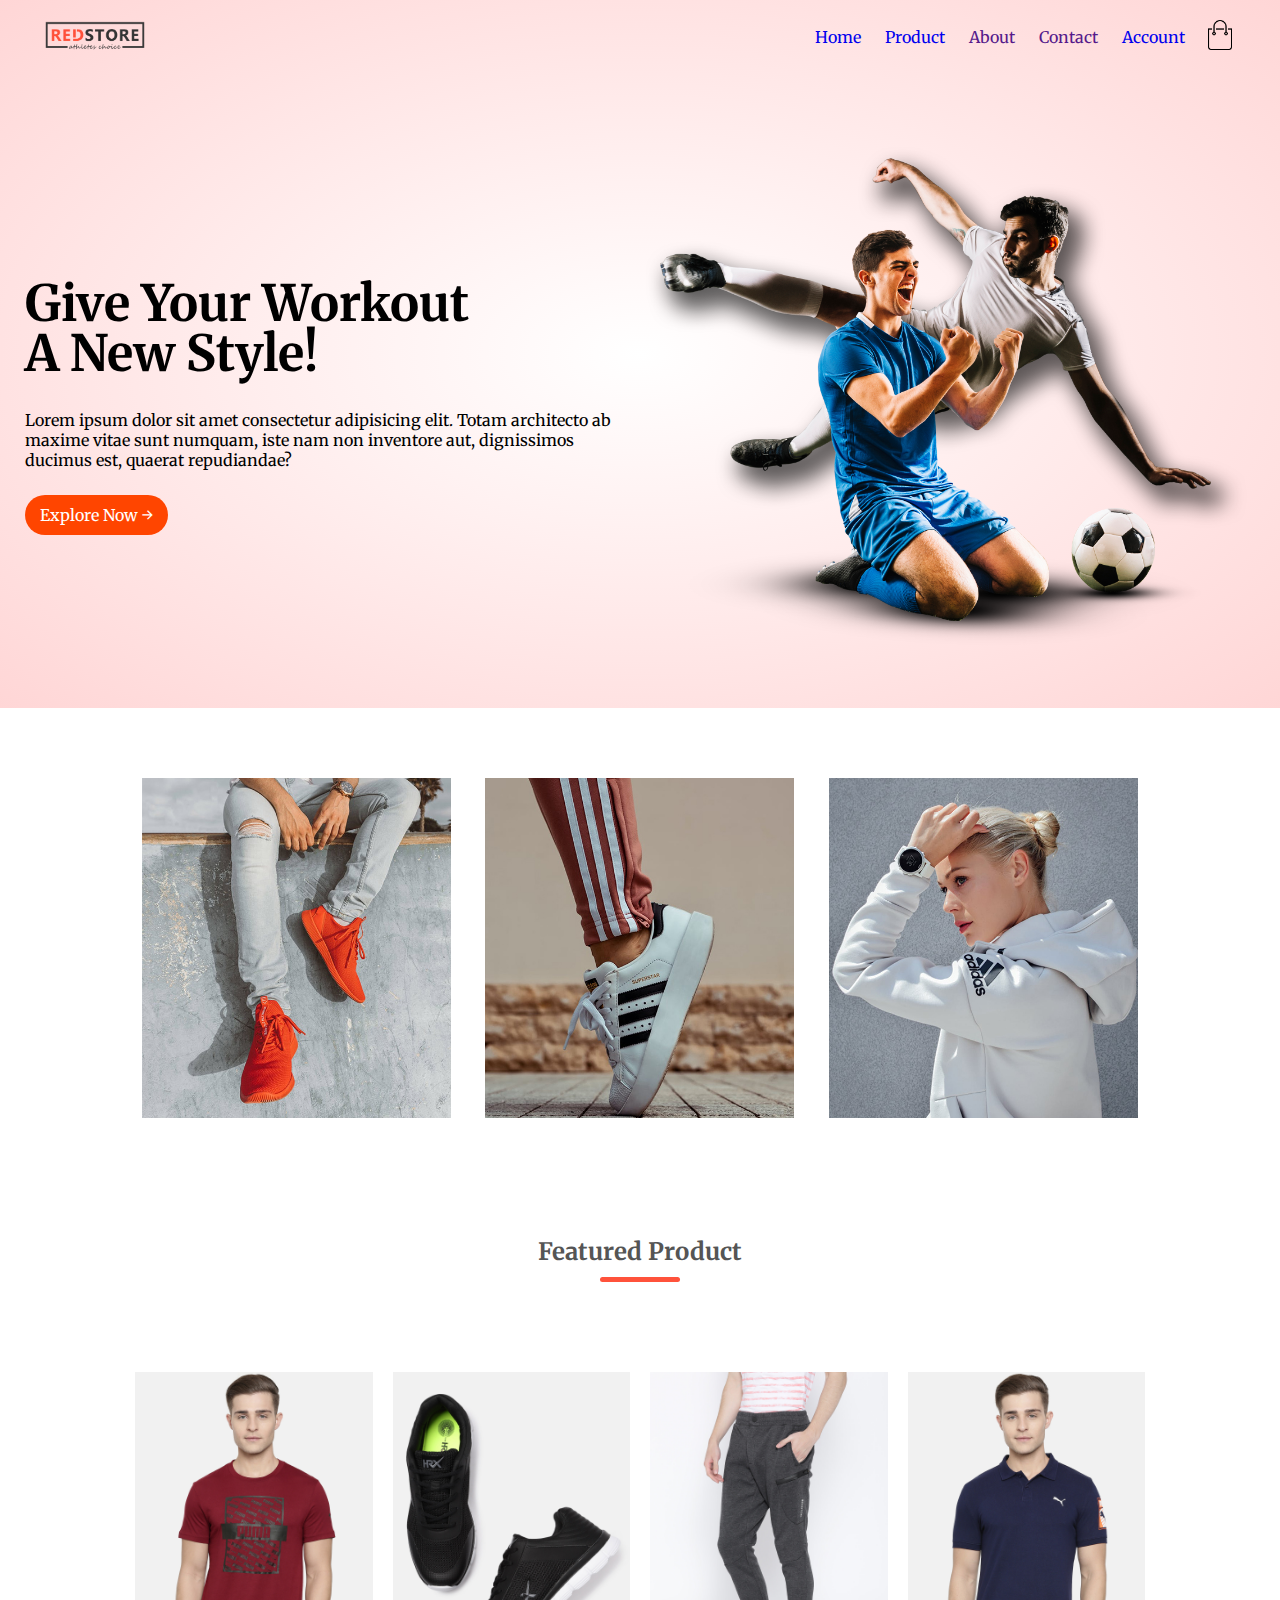
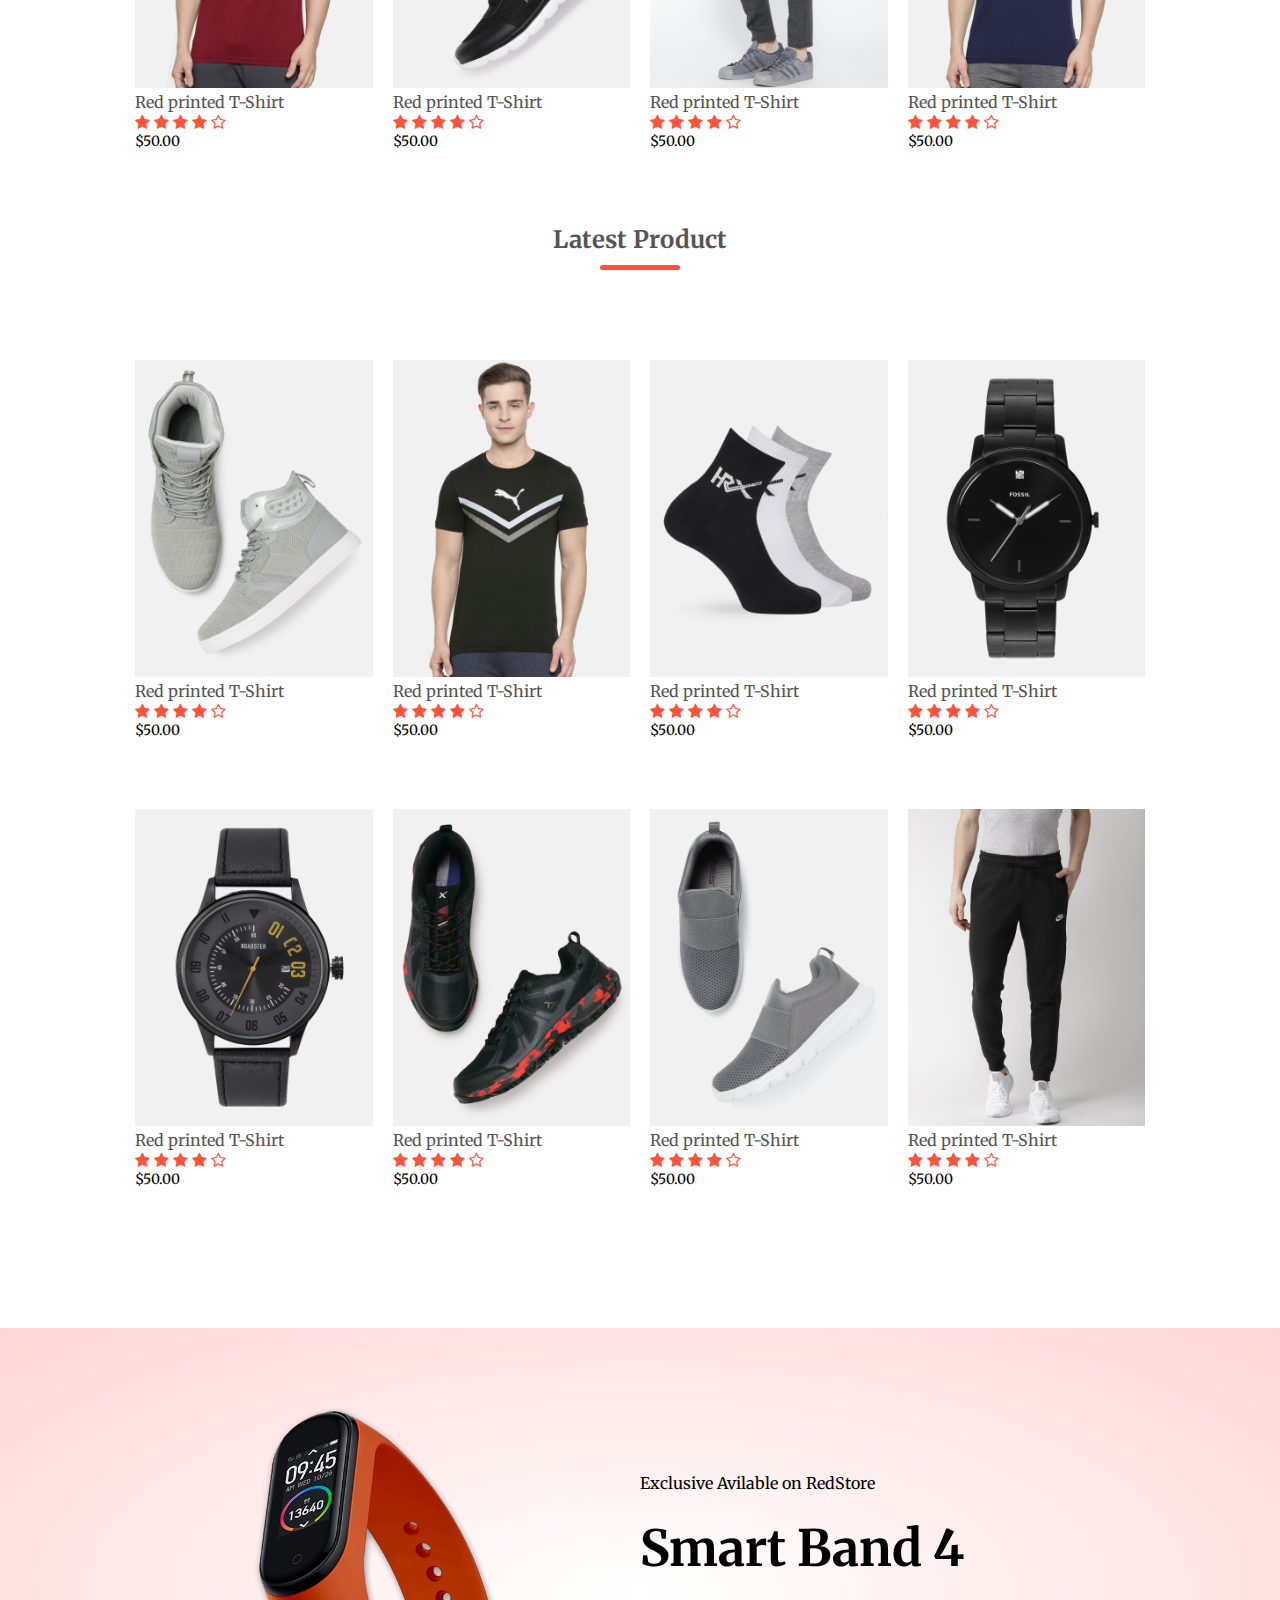
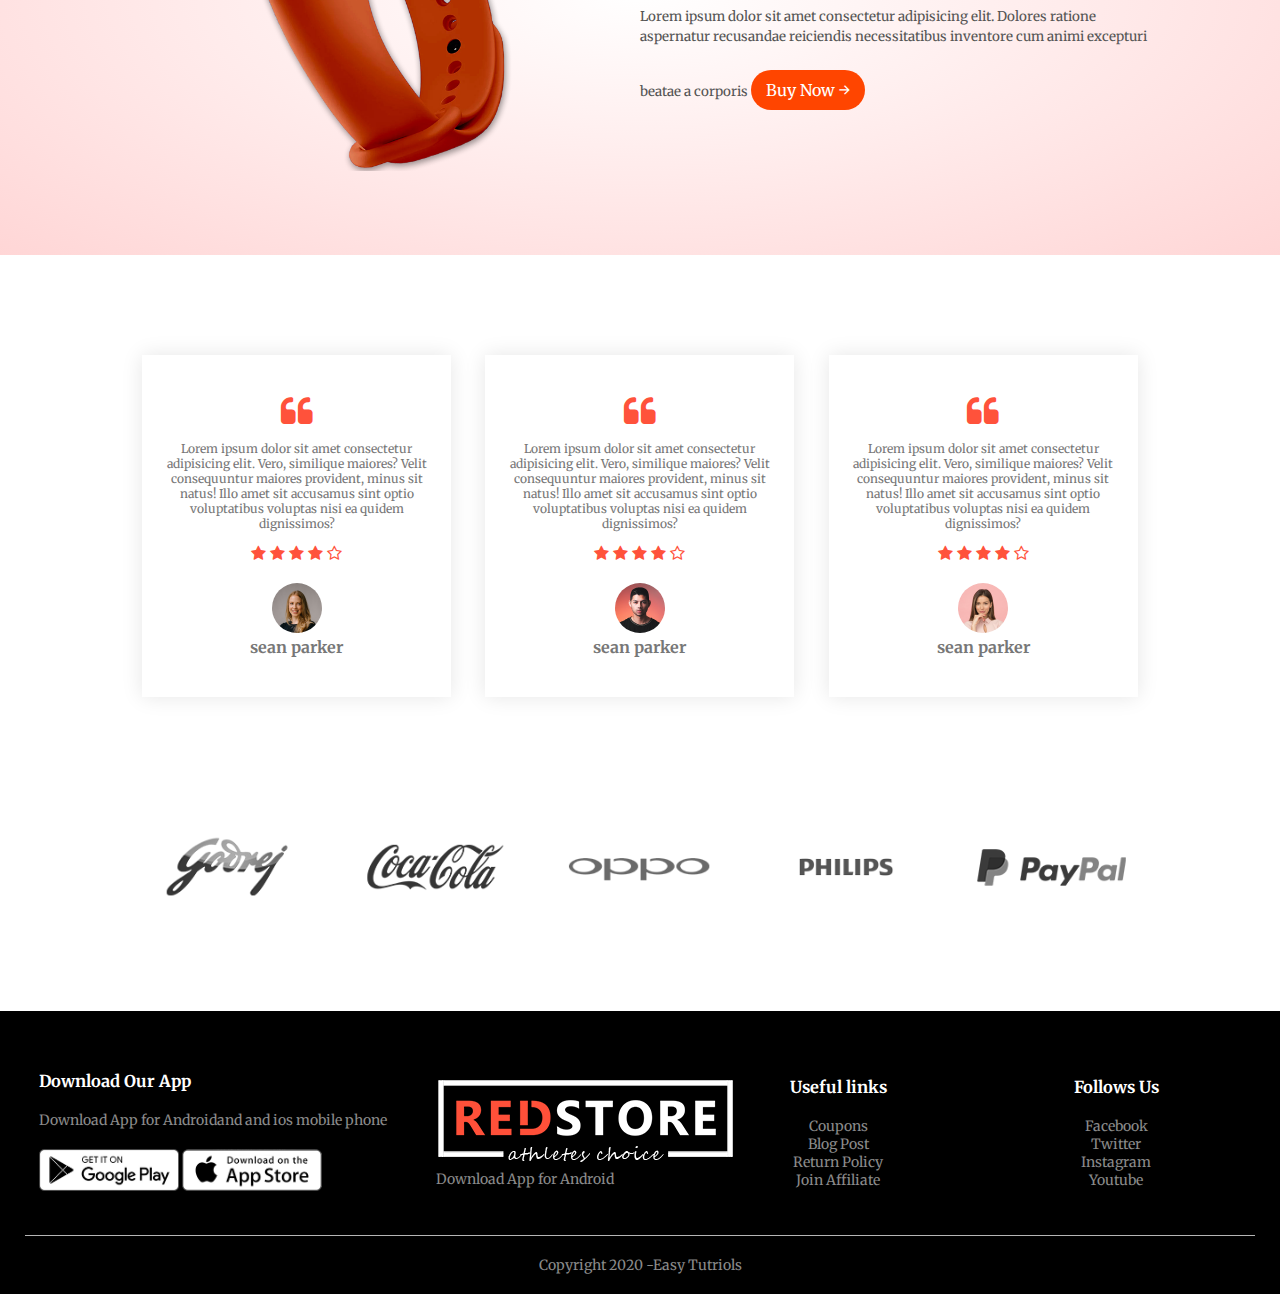
<file: project 3/index.html>
<!DOCTYPE html>
<html lang="en">

<head>
    <meta charset="UTF-8">
    <meta name"viewport" content="width=device-width, initial-scale=1.0">
    <meta http-equiv="X-UA-Compatible" content="IE=edge">
    <meta name="viewport" content="width=device-width, initial-scale=1.0">
    <title>RedStore | Ecommerce Website design </title>
    <link rel="stylesheet" href="style.css">
    <link href="https://fonts.googleapis.com/css2?family=Merriweather:wght@300;400;700&display=swap" rel="stylesheet">
    <link rel="stylesheet" href="https://maxcdn.bootstrapcdn.com/font-awesome/4.6.3/css/font-awesome.min.css">
</head>

<body>
    <div class="header">

        <div class="container">
            <div class="navbar">
                <div class="logo">
                   <a href="index.html"><img src="images/logo.png" widht="150px"></a>
                </div>
                <nav>
                    <ul id="MenuItem">
                        <li><a href="index.html">Home</a></li>
                        <li><a href="product.html">Product</a></li>
                        <li><a href="">About</a></li>
                        <li><a href="">Contact</a></li>
                        <li><a href="account.html">Account</a></li>
                    </ul>
                </nav>
               <a href="cart.html"><img src="images/cart.png" width="30px" height="30px"></a>
                <img src="images/menu.png" class="menu-icon" onclick="menutoggle()">
            </div>
            <div class="row">
                <div class="col-2">
                    <h1>Give Your Workout <br>A New Style!</h1>
                    <p>Lorem ipsum dolor sit amet consectetur adipisicing elit. Totam architecto ab maxime vitae sunt
                        numquam, iste nam non inventore aut, dignissimos ducimus est, quaerat repudiandae?</p>
                    <a href="" class="btn">Explore Now &#8594; </a>
                </div>
                <div class="col-2">
                    <img src="images/image1.png">
                </div>
            </div>
        </div>
    </div>
    <!-------------feature categories-------------->

    <div class="categories">
        <div class="small-container">
            <div class="row">
                <div class="col-3">
                    <img src="images/category-1.jpg" alt="">
                </div>
                <div class="col-3">
                    <img src="images/category-2.jpg" alt="">
                </div>
                <div class="col-3">
                    <img src="images/category-3.jpg" alt="">
                </div>
            </div>
        </div>
    </div>
    <!-------------feature pRODUCT-------------->

    <div class="small-container">
        <h2 class="tittle"> Featured Product</h2>
        <div class="row">
            <div class="col-4">
               <a href="productDetail.html"><img src="images/product-1.jpg"></a>
                <a href="productDetail.html"><h4>Red printed T-Shirt</h4></a>
                <div class="rating">
                    <i class="fa fa-star"></i>
                    <i class="fa fa-star" aria-hidden="true"></i>
                    <i class="fa fa-star" aria-hidden="true"></i>
                    <i class="fa fa-star" aria-hidden="true"></i>
                    <i class="fa fa-star-o" aria-hidden="true"></i>
                    <p>$50.00</p>
                </div>
            </div>
            <div class="col-4">
                <img src="images/product-2.jpg">
                <h4>Red printed T-Shirt</h4>
                <div class="rating">
                    <i class="fa fa-star" aria-hidden="true"></i>
                    <i class="fa fa-star" aria-hidden="true"></i>
                    <i class="fa fa-star" aria-hidden="true"></i>
                    <i class="fa fa-star" aria-hidden="true"></i>
                    <i class="fa fa-star-o" aria-hidden="true"></i>
                    <p>$50.00</p>
                </div>
            </div>
            <div class="col-4">
                <img src="images/product-3.jpg">
                <h4>Red printed T-Shirt</h4>
                <div class="rating">
                    <i class="fa fa-star" aria-hidden="true"></i>
                    <i class="fa fa-star" aria-hidden="true"></i>
                    <i class="fa fa-star" aria-hidden="true"></i>
                    <i class="fa fa-star" aria-hidden="true"></i>
                    <i class="fa fa-star-o" aria-hidden="true"></i>
                    <p>$50.00</p>
                </div>
            </div>
            <div class="col-4">
                <img src="images/product-4.jpg">
                <h4>Red printed T-Shirt</h4>
                <div class="rating">
                    <i class="fa fa-star" aria-hidden="true"></i>
                    <i class="fa fa-star" aria-hidden="true"></i>
                    <i class="fa fa-star" aria-hidden="true"></i>
                    <i class="fa fa-star" aria-hidden="true"></i>
                    <i class="fa fa-star-o" aria-hidden="true"></i>
                    <p>$50.00</p>
                </div>
            </div>
        </div>
        <h2>
            <div class="tittle"> Latest Product</div>
        </h2>
        <div class="row">
            <div class="col-4">
                <img src="images/product-5.jpg">
                <h4>Red printed T-Shirt</h4>
                <div class="rating">
                    <i class="fa fa-star"></i>
                    <i class="fa fa-star" aria-hidden="true"></i>
                    <i class="fa fa-star" aria-hidden="true"></i>
                    <i class="fa fa-star" aria-hidden="true"></i>
                    <i class="fa fa-star-o" aria-hidden="true"></i>
                    <p>$50.00</p>
                </div>
            </div>
            <div class="col-4">
                <img src="images/product-6.jpg">
                <h4>Red printed T-Shirt</h4>
                <div class="rating">
                    <i class="fa fa-star" aria-hidden="true"></i>
                    <i class="fa fa-star" aria-hidden="true"></i>
                    <i class="fa fa-star" aria-hidden="true"></i>
                    <i class="fa fa-star" aria-hidden="true"></i>
                    <i class="fa fa-star-o" aria-hidden="true"></i>
                    <p>$50.00</p>
                </div>
            </div>
            <div class="col-4">
                <img src="images/product-7.jpg">
                <h4>Red printed T-Shirt</h4>
                <div class="rating">
                    <i class="fa fa-star" aria-hidden="true"></i>
                    <i class="fa fa-star" aria-hidden="true"></i>
                    <i class="fa fa-star" aria-hidden="true"></i>
                    <i class="fa fa-star" aria-hidden="true"></i>
                    <i class="fa fa-star-o" aria-hidden="true"></i>
                    <p>$50.00</p>
                </div>
            </div>
            <div class="col-4">
                <img src="images/product-8.jpg">
                <h4>Red printed T-Shirt</h4>
                <div class="rating">
                    <i class="fa fa-star" aria-hidden="true"></i>
                    <i class="fa fa-star" aria-hidden="true"></i>
                    <i class="fa fa-star" aria-hidden="true"></i>
                    <i class="fa fa-star" aria-hidden="true"></i>
                    <i class="fa fa-star-o" aria-hidden="true"></i>
                    <p>$50.00</p>
                </div>
            </div>
        </div>
        <div class="row">
            <div class="col-4">
                <img src="images/product-9.jpg">
                <h4>Red printed T-Shirt</h4>
                <div class="rating">
                    <i class="fa fa-star"></i>
                    <i class="fa fa-star" aria-hidden="true"></i>
                    <i class="fa fa-star" aria-hidden="true"></i>
                    <i class="fa fa-star" aria-hidden="true"></i>
                    <i class="fa fa-star-o" aria-hidden="true"></i>
                    <p>$50.00</p>
                </div>
            </div>
            <div class="col-4">
                <img src="images/product-10.jpg">
                <h4>Red printed T-Shirt</h4>
                <div class="rating">
                    <i class="fa fa-star" aria-hidden="true"></i>
                    <i class="fa fa-star" aria-hidden="true"></i>
                    <i class="fa fa-star" aria-hidden="true"></i>
                    <i class="fa fa-star" aria-hidden="true"></i>
                    <i class="fa fa-star-o" aria-hidden="true"></i>
                    <p>$50.00</p>
                </div>
            </div>
            <div class="col-4">
                <img src="images/product-11.jpg">
                <h4>Red printed T-Shirt</h4>
                <div class="rating">
                    <i class="fa fa-star" aria-hidden="true"></i>
                    <i class="fa fa-star" aria-hidden="true"></i>
                    <i class="fa fa-star" aria-hidden="true"></i>
                    <i class="fa fa-star" aria-hidden="true"></i>
                    <i class="fa fa-star-o" aria-hidden="true"></i>
                    <p>$50.00</p>
                </div>
            </div>
            <div class="col-4">
                <img src="images/product-12.jpg">
                <h4>Red printed T-Shirt</h4>
                <div class="rating">
                    <i class="fa fa-star" aria-hidden="true"></i>
                    <i class="fa fa-star" aria-hidden="true"></i>
                    <i class="fa fa-star" aria-hidden="true"></i>
                    <i class="fa fa-star" aria-hidden="true"></i>
                    <i class="fa fa-star-o" aria-hidden="true"></i>
                    <p>$50.00</p>
                </div>
            </div>
        </div>
    </div>
    <!----------offer--------->
    <div class="offer">
        <div class="small-container">
            <div class="row">
                <div class="col-2">
                    <img src="images/exclusive.png" class="offer-img">
                </div>
                <div class="col-2">
                    <p>Exclusive Avilable on RedStore</p>
                    <h1>Smart Band 4</h1>
                    <small>Lorem ipsum dolor sit amet consectetur adipisicing elit. Dolores ratione aspernatur
                        recusandae reiciendis necessitatibus inventore cum animi excepturi beatae a corporis
                    </small>

                    <a href="" class="btn">Buy Now &#8594;</a>
                </div>
            </div>
        </div>
    </div>

    <!-- ----------- testimonial----- -->
    <div class="testimonial">
        <div class="small-container">
            <div class="row">
                <div class="col-3">
                    <i class="fa fa-quote-left" aria-hidden="true"></i>
                    <p>Lorem ipsum dolor sit amet consectetur adipisicing elit. Vero, similique maiores? Velit
                        consequuntur maiores provident, minus sit natus! Illo amet sit accusamus sint optio voluptatibus
                        voluptas nisi ea quidem dignissimos?</p>
                        <div class="rating">
                            <i class="fa fa-star" aria-hidden="true"></i>
                            <i class="fa fa-star" aria-hidden="true"></i>
                            <i class="fa fa-star" aria-hidden="true"></i>
                            <i class="fa fa-star" aria-hidden="true"></i>
                            <i class="fa fa-star-o" aria-hidden="true"></i>
                        </div>
                        <img src="images/user-1.png">
                        <h3>sean parker</h3>
                </div>
                <div class="col-3">
                    <i class="fa fa-quote-left" aria-hidden="true"></i>
                    <p>Lorem ipsum dolor sit amet consectetur adipisicing elit. Vero, similique maiores? Velit
                        consequuntur maiores provident, minus sit natus! Illo amet sit accusamus sint optio voluptatibus
                        voluptas nisi ea quidem dignissimos?</p>
                        <div class="rating">
                            <i class="fa fa-star" aria-hidden="true"></i>
                            <i class="fa fa-star" aria-hidden="true"></i>
                            <i class="fa fa-star" aria-hidden="true"></i>
                            <i class="fa fa-star" aria-hidden="true"></i>
                            <i class="fa fa-star-o" aria-hidden="true"></i>
                        </div>
                        <img src="images/user-2.png">
                        <h3>sean parker</h3>
                </div>
                <div class="col-3">
                    <i class="fa fa-quote-left" aria-hidden="true"></i>
                    <p>Lorem ipsum dolor sit amet consectetur adipisicing elit. Vero, similique maiores? Velit
                        consequuntur maiores provident, minus sit natus! Illo amet sit accusamus sint optio voluptatibus
                        voluptas nisi ea quidem dignissimos?</p>
                        <div class="rating">
                            <i class="fa fa-star" aria-hidden="true"></i>
                            <i class="fa fa-star" aria-hidden="true"></i>
                            <i class="fa fa-star" aria-hidden="true"></i>
                            <i class="fa fa-star" aria-hidden="true"></i>
                            <i class="fa fa-star-o" aria-hidden="true"></i>
                        </div>
                        <img src="images/user-3.png">
                        <h3>sean parker</h3>
                </div>
            </div>
        </div>
    </div>

<!-- -------- Brands ------- -->


<div class="brand">
    <div class="small-container">
        <div class="row">
            <div class="col-5">
              <img src="images/logo-godrej.png">
             </div>
            <div class="col-5">
              <img src="images/logo-coca-cola.png">
             </div>
            <div class="col-5">
              <img src="images/logo-oppo.png">
             </div>
            <div class="col-5">
              <img src="images/logo-philips.png">
             </div>
            <div class="col-5">
              <img src="images/logo-paypal.png">
             </div>
        </div>
       
    </div>
</div>

<!-- --------- Footer------------>

<div class="footer">
    <div class="container">
        <div class="row">
            <div class="footer-col-1">
                <h3>Download Our App</h3>
                <p>Download App for Androidand and ios mobile phone</p>
                <div class="app-logo">
                    <img src="images/play-store.png" alt="">
                    <img src="images/app-store.png" alt="">
                </div>
            </div>
            <div class="footer-col-2">
                <img src="images/logo-white.png">
                <p>Download App for Android </p>
            </div>
            <div class="footer-col-3">
                <h3>Useful links</h3>
                <ul>
                    <li>Coupons</li>
                    <li>Blog Post</li>
                    <li>Return Policy</li>
                    <li>Join Affiliate</li>
                </ul>
            </div>
            <div class="footer-col-4">
                <h3>Follows Us</h3>
                <ul>
                    <li>Facebook</li>
                    <li>Twitter</li>
                    <li>Instagram</li>
                    <li>Youtube</li>
                </ul>
            </div>
        </div>
        <hr>
        <p class="Copyright">Copyright 2020 -Easy Tutriols</p>
    </div>
</div>
<!-- ------------ ja for toggle menu------ -->
<script>
    let MenuItem= document.getElementById("MenuItem");
     
     MenuItem.style.maxHeight ="0px";

     function menutoggle(){
         if(MenuItem.style.maxHeight =="0px")
         {
            MenuItem.style.maxHeight ="200px";
         }
         else{
            MenuItem.style.maxHeight ="0px";
         }
     }

</script>
</body>

</html>
</file>
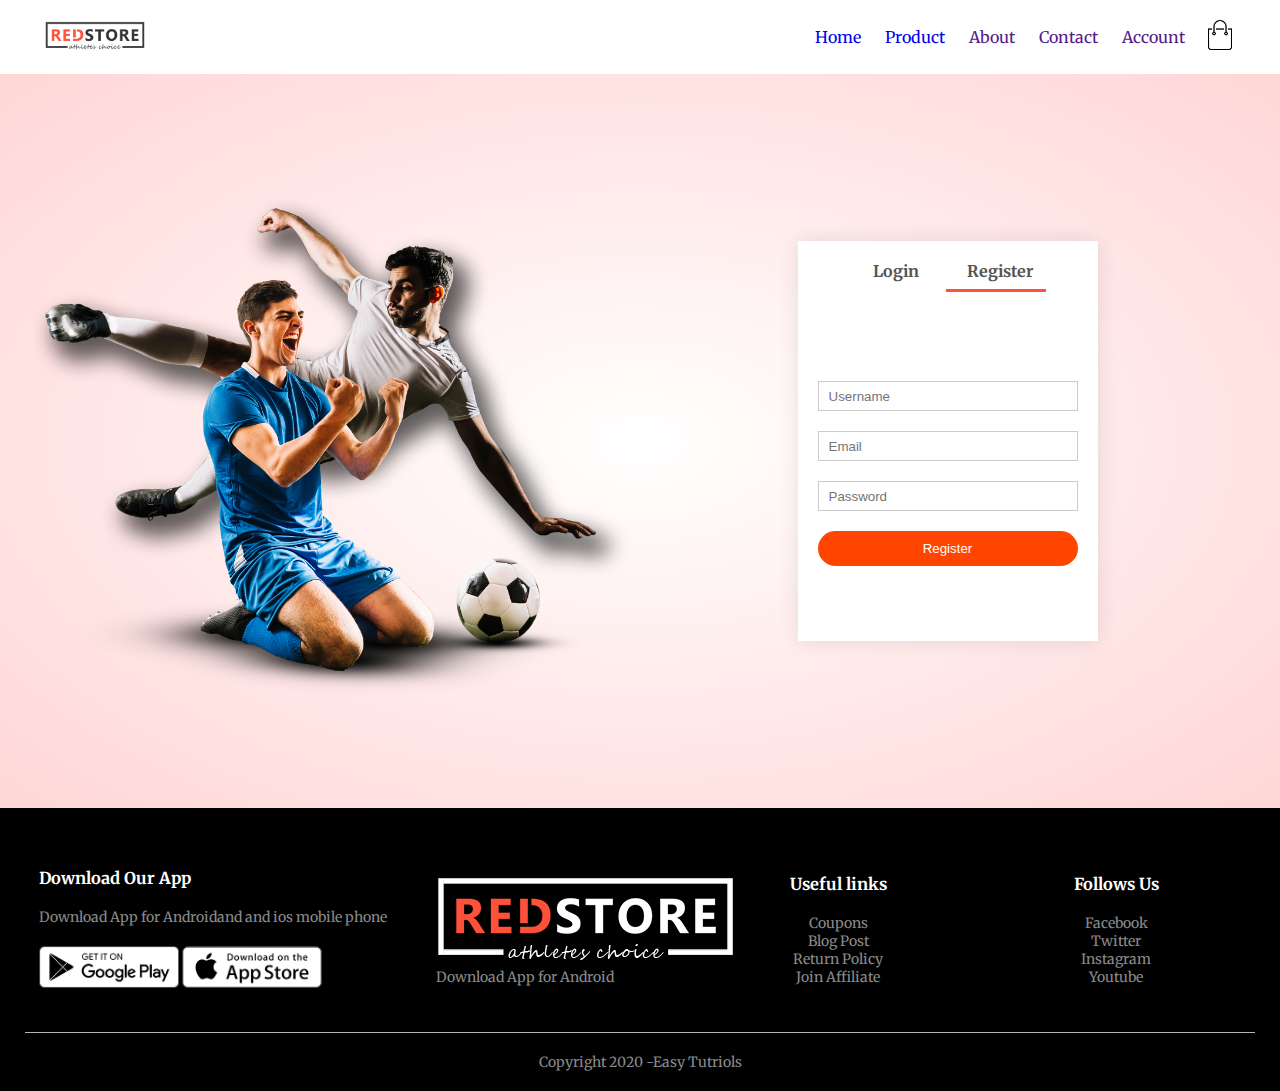
<file: project 3/account.html>
<!DOCTYPE html>
<html lang="en">

<head>
    <meta charset="UTF-8">
    <meta name"viewport" content="width=device-width, initial-scale=1.0">
    <meta http-equiv="X-UA-Compatible" content="IE=edge">
    <meta name="viewport" content="width=device-width, initial-scale=1.0">
    <title>All Product - RedStore </title>
    <link rel="stylesheet" href="style.css">
    <link href="https://fonts.googleapis.com/css2?family=Merriweather:wght@300;400;700&display=swap" rel="stylesheet">
    <link rel="stylesheet" href="https://maxcdn.bootstrapcdn.com/font-awesome/4.6.3/css/font-awesome.min.css">
</head>

<body>


    <div class="container">
        <div class="navbar">
            <div class="logo">
                <img src="images/logo.png" widht="150px">
            </div>
            <nav>
                <ul id="MenuItem">
                    <li><a href="index.html">Home</a></li>
                    <li><a href="product.html">Product</a></li>
                    <li><a href="">About</a></li>
                    <li><a href="">Contact</a></li>
                    <li><a href="">Account</a></li>
                </ul>
            </nav>
           <a href="cart.html"><img src="images/cart.png" width="30px" height="30px"></a>
            <img src="images/menu.png" class="menu-icon" onclick="menutoggle()">
        </div>

    </div>
<!-- ------------account-page----- -->
<div class="account-page">
    <div class="container">
        <div class="row">
            <div class="col-2">
                <img src="images/image1.png" width="100%">
            </div>
            <div class="col-2">
                <div class="form-container">
                    <div class="form-btn">
                        <span onclick="login()">Login</span>
                        <span onclick="register()">Register</span>
                        <hr id="Indicator">
                    </div>
                    <form id="LoginForm">
                        <input type="text" placeholder="Username">
                        <input type="password" placeholder="password">
                        <button type="submit" class="btn">Login</button>
                        <a href="">Forgot password</a>
                    </form>
                    <form id="RegForm">
                        <input type="text" placeholder="Username">
                        <input type="email" placeholder="Email">
                        <input type="Password" placeholder="Password">
                        <button type="submit" class="btn">Register</button>
                    </form>
                </div>
            </div>
        </div>
    </div>
</div>
    <!-- --------- Footer------------>

    <div class="footer">
        <div class="container">
            <div class="row">
                <div class="footer-col-1">
                    <h3>Download Our App</h3>
                    <p>Download App for Androidand and ios mobile phone</p>
                    <div class="app-logo">
                        <img src="images/play-store.png" alt="">
                        <img src="images/app-store.png" alt="">
                    </div>
                </div>
                <div class="footer-col-2">
                    <img src="images/logo-white.png">
                    <p>Download App for Android </p>
                </div>
                <div class="footer-col-3">
                    <h3>Useful links</h3>
                    <ul>
                        <li>Coupons</li>
                        <li>Blog Post</li>
                        <li>Return Policy</li>
                        <li>Join Affiliate</li>
                    </ul>
                </div>
                <div class="footer-col-4">
                    <h3>Follows Us</h3>
                    <ul>
                        <li>Facebook</li>
                        <li>Twitter</li>
                        <li>Instagram</li>
                        <li>Youtube</li>
                    </ul>
                </div>
            </div>
            <hr>
            <p class="Copyright">Copyright 2020 -Easy Tutriols</p>
        </div>
    </div>
    <!-- ------------ java for toggle menu------ -->
    <script>
        let MenuItem = document.getElementById("MenuItem");

        MenuItem.style.maxHeight = "0px";

        function menutoggle() {
            if (MenuItem.style.maxHeight == "0px") {
                MenuItem.style.maxHeight = "200px";
            }
            else {
                MenuItem.style.maxHeight = "0px";
            }
        }

    </script>



<script>

    let LoginForm = document.getElementById("LoginForm");
    let RegForm = document.getElementById("RegForm");
    let Indicator = document.getElementById("Indicator");


        function register(){

            RegForm.style.transform ="translateX(0px)";
            LoginForm.style.transform ="translateX(0px)";
            Indicator.style.transform ="translateX(100px)";
        }

        function login (){

            RegForm.style.transform ="translateX(300px)";
            LoginForm.style.transform ="translateX(300px)";
            Indicator.style.transform ="translateX(0px)";
        }
</script>

</body>

</html>
</file>
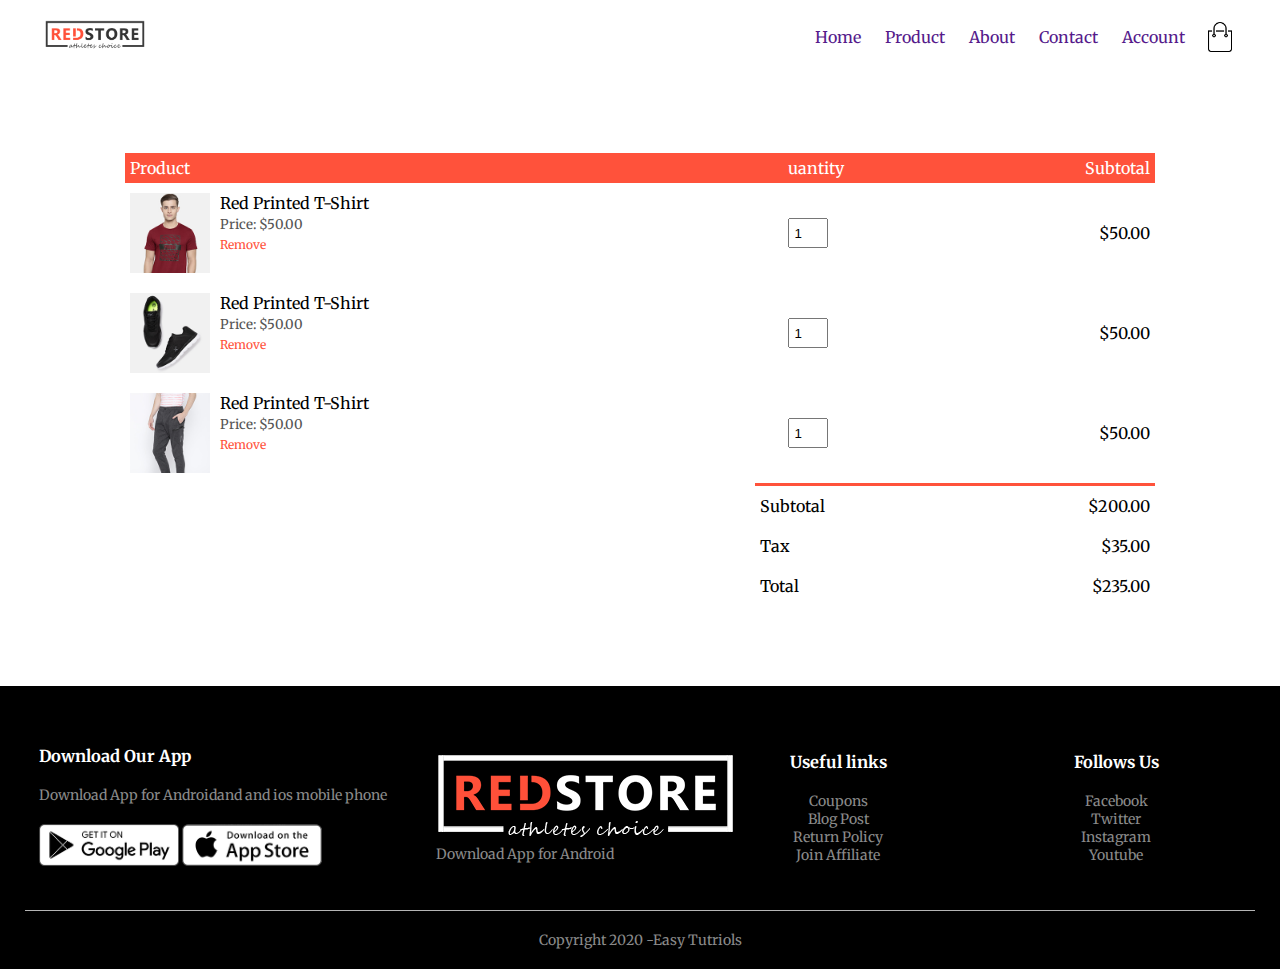
<file: project 3/cart.html>
<!DOCTYPE html>
<html lang="en">

<head>
    <meta charset="UTF-8">
    <meta name"viewport" content="width=device-width, initial-scale=1.0">
    <meta http-equiv="X-UA-Compatible" content="IE=edge">
    <meta name="viewport" content="width=device-width, initial-scale=1.0">
    <title>All Product - RedStore </title>
    <link rel="stylesheet" href="style.css">
    <link href="https://fonts.googleapis.com/css2?family=Merriweather:wght@300;400;700&display=swap" rel="stylesheet">
    <link rel="stylesheet" href="https://maxcdn.bootstrapcdn.com/font-awesome/4.6.3/css/font-awesome.min.css">
</head>

<body>


    <div class="container">
        <div class="navbar">
            <div class="logo">
                <img src="images/logo.png" widht="150px">
            </div>
            <nav>
                <ul id="MenuItem">
                    <li><a href="">Home</a></li>
                    <li><a href="">Product</a></li>
                    <li><a href="">About</a></li>
                    <li><a href="">Contact</a></li>
                    <li><a href="">Account</a></li>
                </ul>
            </nav>
            <img src="images/cart.png" width="30px" height="30px">
            <img src="images/menu.png" class="menu-icon" onclick="menutoggle()">
        </div>

    </div>
    <!-- -------cart item details------ -->
<div class="small-container cart-page">

    <table>
        <tr>
            <th>Product</th>
            <th>uantity</th>
            <th>Subtotal</th>
        </tr>
        <tr>
            <td>
                <div class="cart-info">
                    <img src="images/buy-1.jpg">
                    <div>
                        <p>Red Printed T-Shirt</p>
                        <small>Price: $50.00</small>
                        <br>
                        <a href="">Remove</a>
                    </div>
                </div>
            </td>
            <td><input type="number" value="1"></td>
            <td>$50.00</td>
        </tr>
        <tr>
            <td>
                <div class="cart-info">
                    <img src="images/buy-2.jpg">
                    <div>
                        <p>Red Printed T-Shirt</p>
                        <small>Price: $50.00</small>
                        <br>
                        <a href="">Remove</a>
                    </div>
                </div>
            </td>
            <td><input type="number" value="1"></td>
            <td>$50.00</td>
        </tr>
        <tr>
            <td>
                <div class="cart-info">
                    <img src="images/buy-3.jpg">
                    <div>
                        <p>Red Printed T-Shirt</p>
                        <small>Price: $50.00</small>
                        <br>
                        <a href="">Remove</a>
                    </div>
                </div>
            </td>
            <td><input type="number" value="1"></td>
            <td>$50.00</td>
        </tr>
    </table>
    <div class="total-price">

        <table>
            <tr>
                <td>Subtotal</td>
                <td>$200.00</td>
            </tr>
            <tr>
                <td>Tax</td>
                <td>$35.00</td>
            </tr>
            <tr>
                <td>Total</td>
                <td>$235.00</td>
            </tr>
        </table>
    </div>
</div>




    <!-- --------- Footer------------>

    <div class="footer">
        <div class="container">
            <div class="row">
                <div class="footer-col-1">
                    <h3>Download Our App</h3>
                    <p>Download App for Androidand and ios mobile phone</p>
                    <div class="app-logo">
                        <img src="images/play-store.png" alt="">
                        <img src="images/app-store.png" alt="">
                    </div>
                </div>
                <div class="footer-col-2">
                    <img src="images/logo-white.png">
                    <p>Download App for Android </p>
                </div>
                <div class="footer-col-3">
                    <h3>Useful links</h3>
                    <ul>
                        <li>Coupons</li>
                        <li>Blog Post</li>
                        <li>Return Policy</li>
                        <li>Join Affiliate</li>
                    </ul>
                </div>
                <div class="footer-col-4">
                    <h3>Follows Us</h3>
                    <ul>
                        <li>Facebook</li>
                        <li>Twitter</li>
                        <li>Instagram</li>
                        <li>Youtube</li>
                    </ul>
                </div>
            </div>
            <hr>
            <p class="Copyright">Copyright 2020 -Easy Tutriols</p>
        </div>
    </div>
    <!-- ------------ java for toggle menu------ -->
    <script>
        let MenuItem = document.getElementById("MenuItem");

        MenuItem.style.maxHeight = "0px";

        function menutoggle() {
            if (MenuItem.style.maxHeight == "0px") {
                MenuItem.style.maxHeight = "200px";
            }
            else {
                MenuItem.style.maxHeight = "0px";
            }
        }

    </script>

</body>

</html>
</file>
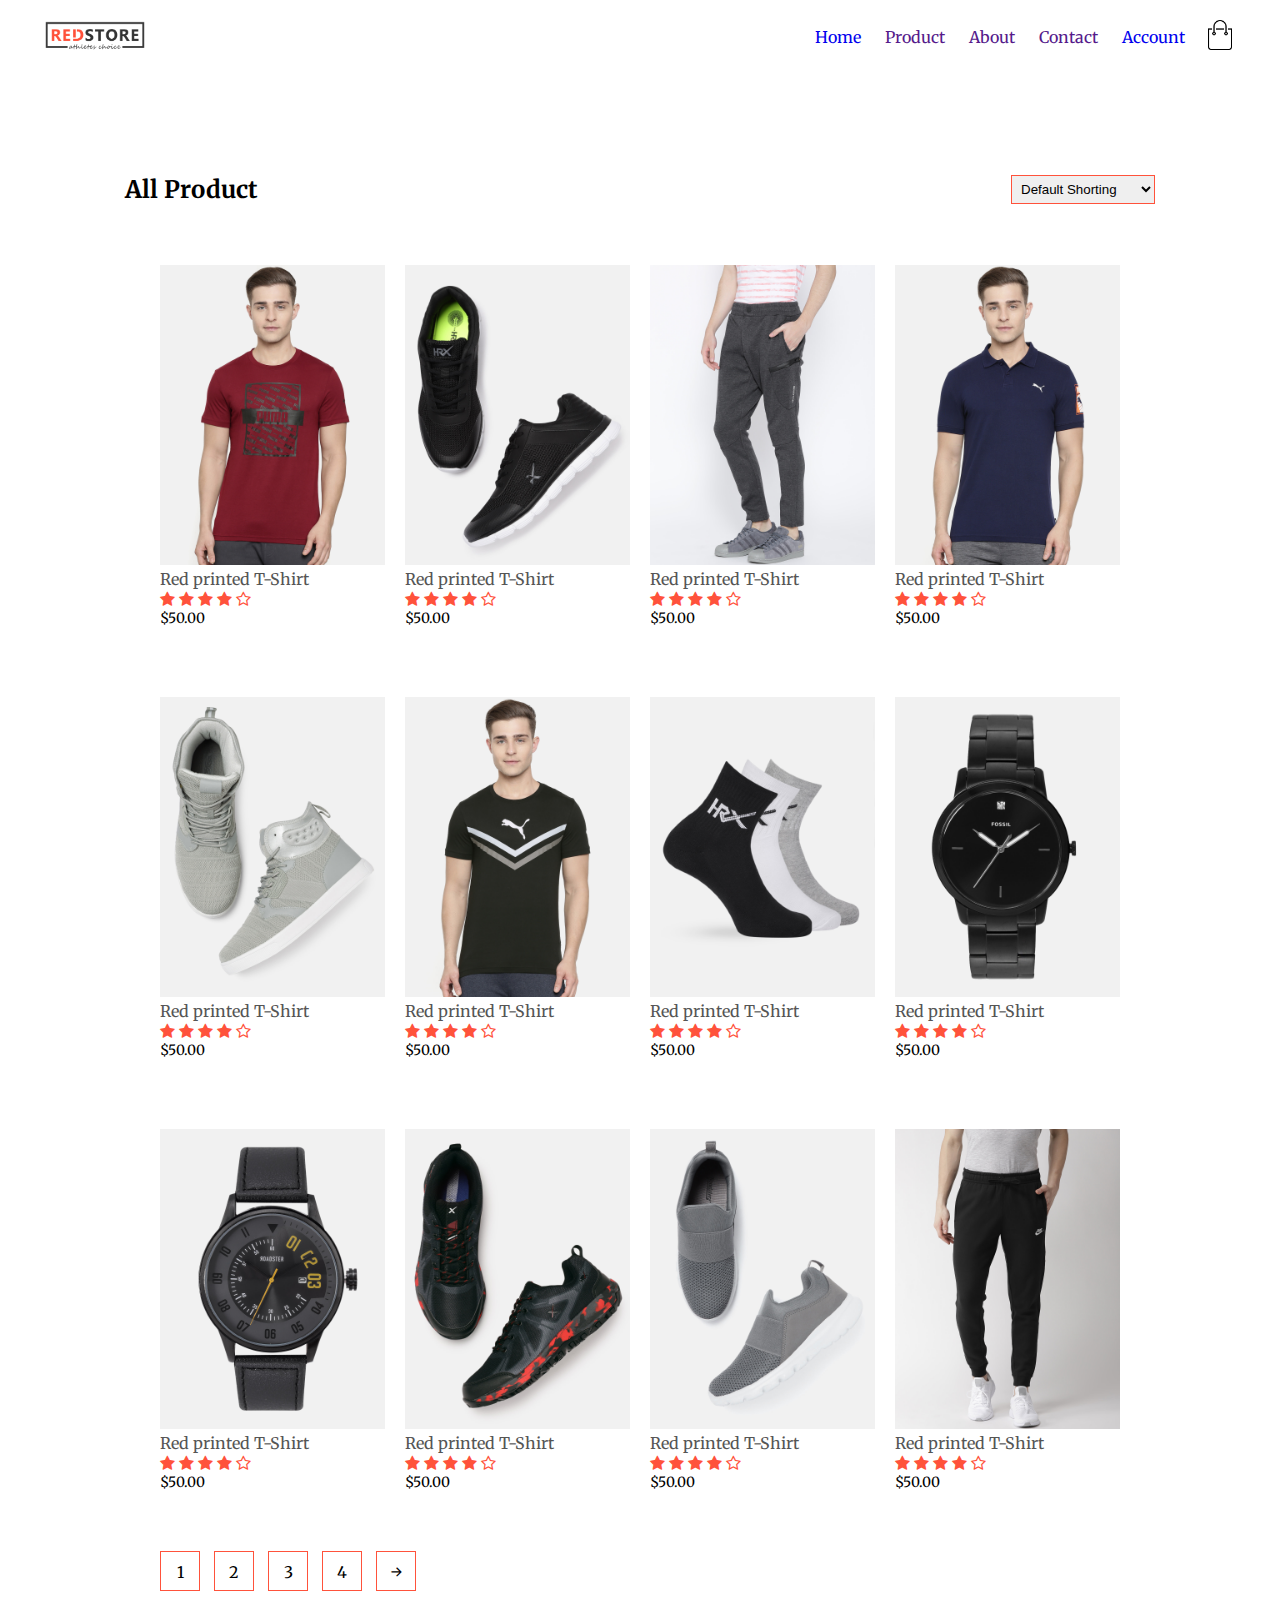
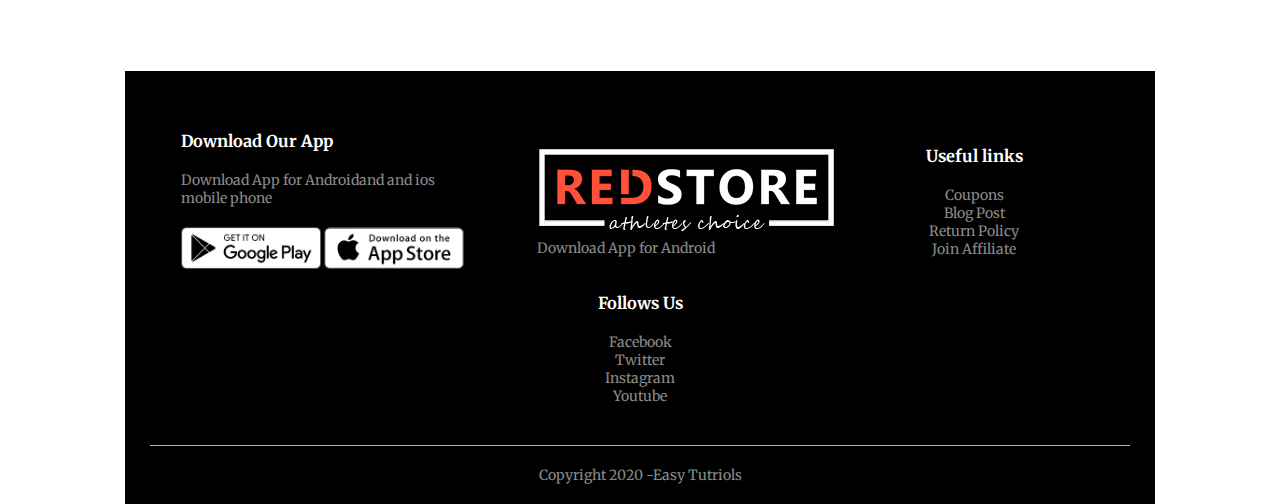
<file: project 3/product.html>
<!DOCTYPE html>
<html lang="en">

<head>
    <meta charset="UTF-8">
    <meta name"viewport" content="width=device-width, initial-scale=1.0">
    <meta http-equiv="X-UA-Compatible" content="IE=edge">
    <meta name="viewport" content="width=device-width, initial-scale=1.0">
    <title>All Product - RedStore </title>
    <link rel="stylesheet" href="style.css">
    <link href="https://fonts.googleapis.com/css2?family=Merriweather:wght@300;400;700&display=swap" rel="stylesheet">
    <link rel="stylesheet" href="https://maxcdn.bootstrapcdn.com/font-awesome/4.6.3/css/font-awesome.min.css">
</head>

<body>


    <div class="container">
        <div class="navbar">
            <div class="logo">
                <img src="images/logo.png" widht="150px">
            </div>
            <nav>
                <ul id="MenuItem">
                    <li><a href="index.html">Home</a></li>
                    <li><a href="">Product</a></li>
                    <li><a href="">About</a></li>
                    <li><a href="">Contact</a></li>
                    <li><a href="account.html">Account</a></li>
                </ul>
            </nav>
            <a href="cart.html"><img src="images/cart.png" width="30px" height="30px"></a>
            <img src="images/menu.png" class="menu-icon" onclick="menutoggle()">
        </div>

    </div>
    <div class="small-container">
        <div class="row row-2">
            <h2>All Product</h2>
            <select>
                <option>Default Shorting</option>
                <option>Short by price</option>
                <option>Short by popularity</option>
                <option>Short by rating</option>
                <option>Short by sale</option>
            </select>
        </div>

        <div class="small-container">
            <div class="row">
                <div class="col-4">
                   <a href="productDetail.html"><img src="images/product-1.jpg"></a>
                    <h4>Red printed T-Shirt</h4>
                    <div class="rating">
                        <i class="fa fa-star"></i>
                        <i class="fa fa-star" aria-hidden="true"></i>
                        <i class="fa fa-star" aria-hidden="true"></i>
                        <i class="fa fa-star" aria-hidden="true"></i>
                        <i class="fa fa-star-o" aria-hidden="true"></i>
                        <p>$50.00</p>
                    </div>
                </div>
                <div class="col-4">
                    <img src="images/product-2.jpg">
                    <h4>Red printed T-Shirt</h4>
                    <div class="rating">
                        <i class="fa fa-star" aria-hidden="true"></i>
                        <i class="fa fa-star" aria-hidden="true"></i>
                        <i class="fa fa-star" aria-hidden="true"></i>
                        <i class="fa fa-star" aria-hidden="true"></i>
                        <i class="fa fa-star-o" aria-hidden="true"></i>
                        <p>$50.00</p>
                    </div>
                </div>
                <div class="col-4">
                    <img src="images/product-3.jpg">
                    <h4>Red printed T-Shirt</h4>
                    <div class="rating">
                        <i class="fa fa-star" aria-hidden="true"></i>
                        <i class="fa fa-star" aria-hidden="true"></i>
                        <i class="fa fa-star" aria-hidden="true"></i>
                        <i class="fa fa-star" aria-hidden="true"></i>
                        <i class="fa fa-star-o" aria-hidden="true"></i>
                        <p>$50.00</p>
                    </div>
                </div>
                <div class="col-4">
                    <img src="images/product-4.jpg">
                    <h4>Red printed T-Shirt</h4>
                    <div class="rating">
                        <i class="fa fa-star" aria-hidden="true"></i>
                        <i class="fa fa-star" aria-hidden="true"></i>
                        <i class="fa fa-star" aria-hidden="true"></i>
                        <i class="fa fa-star" aria-hidden="true"></i>
                        <i class="fa fa-star-o" aria-hidden="true"></i>
                        <p>$50.00</p>
                    </div>
                </div>
            </div>

            <div class="row">
                <div class="col-4">
                    <img src="images/product-5.jpg">
                    <h4>Red printed T-Shirt</h4>
                    <div class="rating">
                        <i class="fa fa-star"></i>
                        <i class="fa fa-star" aria-hidden="true"></i>
                        <i class="fa fa-star" aria-hidden="true"></i>
                        <i class="fa fa-star" aria-hidden="true"></i>
                        <i class="fa fa-star-o" aria-hidden="true"></i>
                        <p>$50.00</p>
                    </div>
                </div>
                <div class="col-4">
                    <img src="images/product-6.jpg">
                    <h4>Red printed T-Shirt</h4>
                    <div class="rating">
                        <i class="fa fa-star" aria-hidden="true"></i>
                        <i class="fa fa-star" aria-hidden="true"></i>
                        <i class="fa fa-star" aria-hidden="true"></i>
                        <i class="fa fa-star" aria-hidden="true"></i>
                        <i class="fa fa-star-o" aria-hidden="true"></i>
                        <p>$50.00</p>
                    </div>
                </div>
                <div class="col-4">
                    <img src="images/product-7.jpg">
                    <h4>Red printed T-Shirt</h4>
                    <div class="rating">
                        <i class="fa fa-star" aria-hidden="true"></i>
                        <i class="fa fa-star" aria-hidden="true"></i>
                        <i class="fa fa-star" aria-hidden="true"></i>
                        <i class="fa fa-star" aria-hidden="true"></i>
                        <i class="fa fa-star-o" aria-hidden="true"></i>
                        <p>$50.00</p>
                    </div>
                </div>
                <div class="col-4">
                    <img src="images/product-8.jpg">
                    <h4>Red printed T-Shirt</h4>
                    <div class="rating">
                        <i class="fa fa-star" aria-hidden="true"></i>
                        <i class="fa fa-star" aria-hidden="true"></i>
                        <i class="fa fa-star" aria-hidden="true"></i>
                        <i class="fa fa-star" aria-hidden="true"></i>
                        <i class="fa fa-star-o" aria-hidden="true"></i>
                        <p>$50.00</p>
                    </div>
                </div>
            </div>
            <div class="row">
                <div class="col-4">
                    <img src="images/product-9.jpg">
                    <h4>Red printed T-Shirt</h4>
                    <div class="rating">
                        <i class="fa fa-star"></i>
                        <i class="fa fa-star" aria-hidden="true"></i>
                        <i class="fa fa-star" aria-hidden="true"></i>
                        <i class="fa fa-star" aria-hidden="true"></i>
                        <i class="fa fa-star-o" aria-hidden="true"></i>
                        <p>$50.00</p>
                    </div>
                </div>
                <div class="col-4">
                    <img src="images/product-10.jpg">
                    <h4>Red printed T-Shirt</h4>
                    <div class="rating">
                        <i class="fa fa-star" aria-hidden="true"></i>
                        <i class="fa fa-star" aria-hidden="true"></i>
                        <i class="fa fa-star" aria-hidden="true"></i>
                        <i class="fa fa-star" aria-hidden="true"></i>
                        <i class="fa fa-star-o" aria-hidden="true"></i>
                        <p>$50.00</p>
                    </div>
                </div>
                <div class="col-4">
                    <img src="images/product-11.jpg">
                    <h4>Red printed T-Shirt</h4>
                    <div class="rating">
                        <i class="fa fa-star" aria-hidden="true"></i>
                        <i class="fa fa-star" aria-hidden="true"></i>
                        <i class="fa fa-star" aria-hidden="true"></i>
                        <i class="fa fa-star" aria-hidden="true"></i>
                        <i class="fa fa-star-o" aria-hidden="true"></i>
                        <p>$50.00</p>
                    </div>
                </div>
                <div class="col-4">
                    <img src="images/product-12.jpg">
                    <h4>Red printed T-Shirt</h4>
                    <div class="rating">
                        <i class="fa fa-star" aria-hidden="true"></i>
                        <i class="fa fa-star" aria-hidden="true"></i>
                        <i class="fa fa-star" aria-hidden="true"></i>
                        <i class="fa fa-star" aria-hidden="true"></i>
                        <i class="fa fa-star-o" aria-hidden="true"></i>
                        <p>$50.00</p>
                    </div>
                </div>
            </div>
            <div class="page-btn">
                <span>1</span>
                <span>2</span>
                <span>3</span>
                <span>4</span>
                <span>&#8594;</span>
            </div>
        </div>

        <!-- --------- Footer------------>

        <div class="footer">
            <div class="container">
                <div class="row">
                    <div class="footer-col-1">
                        <h3>Download Our App</h3>
                        <p>Download App for Androidand and ios mobile phone</p>
                        <div class="app-logo">
                            <img src="images/play-store.png" alt="">
                            <img src="images/app-store.png" alt="">
                        </div>
                    </div>
                    <div class="footer-col-2">
                        <img src="images/logo-white.png">
                        <p>Download App for Android </p>
                    </div>
                    <div class="footer-col-3">
                        <h3>Useful links</h3>
                        <ul>
                            <li>Coupons</li>
                            <li>Blog Post</li>
                            <li>Return Policy</li>
                            <li>Join Affiliate</li>
                        </ul>
                    </div>
                    <div class="footer-col-4">
                        <h3>Follows Us</h3>
                        <ul>
                            <li>Facebook</li>
                            <li>Twitter</li>
                            <li>Instagram</li>
                            <li>Youtube</li>
                        </ul>
                    </div>
                </div>
                <hr>
                <p class="Copyright">Copyright 2020 -Easy Tutriols</p>
            </div>
        </div>
        <!-- ------------ java for toggle menu------ -->
        <script>
            let MenuItem = document.getElementById("MenuItem");

            MenuItem.style.maxHeight = "0px";

            function menutoggle() {
                if (MenuItem.style.maxHeight == "0px") {
                    MenuItem.style.maxHeight = "200px";
                }
                else {
                    MenuItem.style.maxHeight = "0px";
                }
            }

        </script>
</body>

</html>
</file>
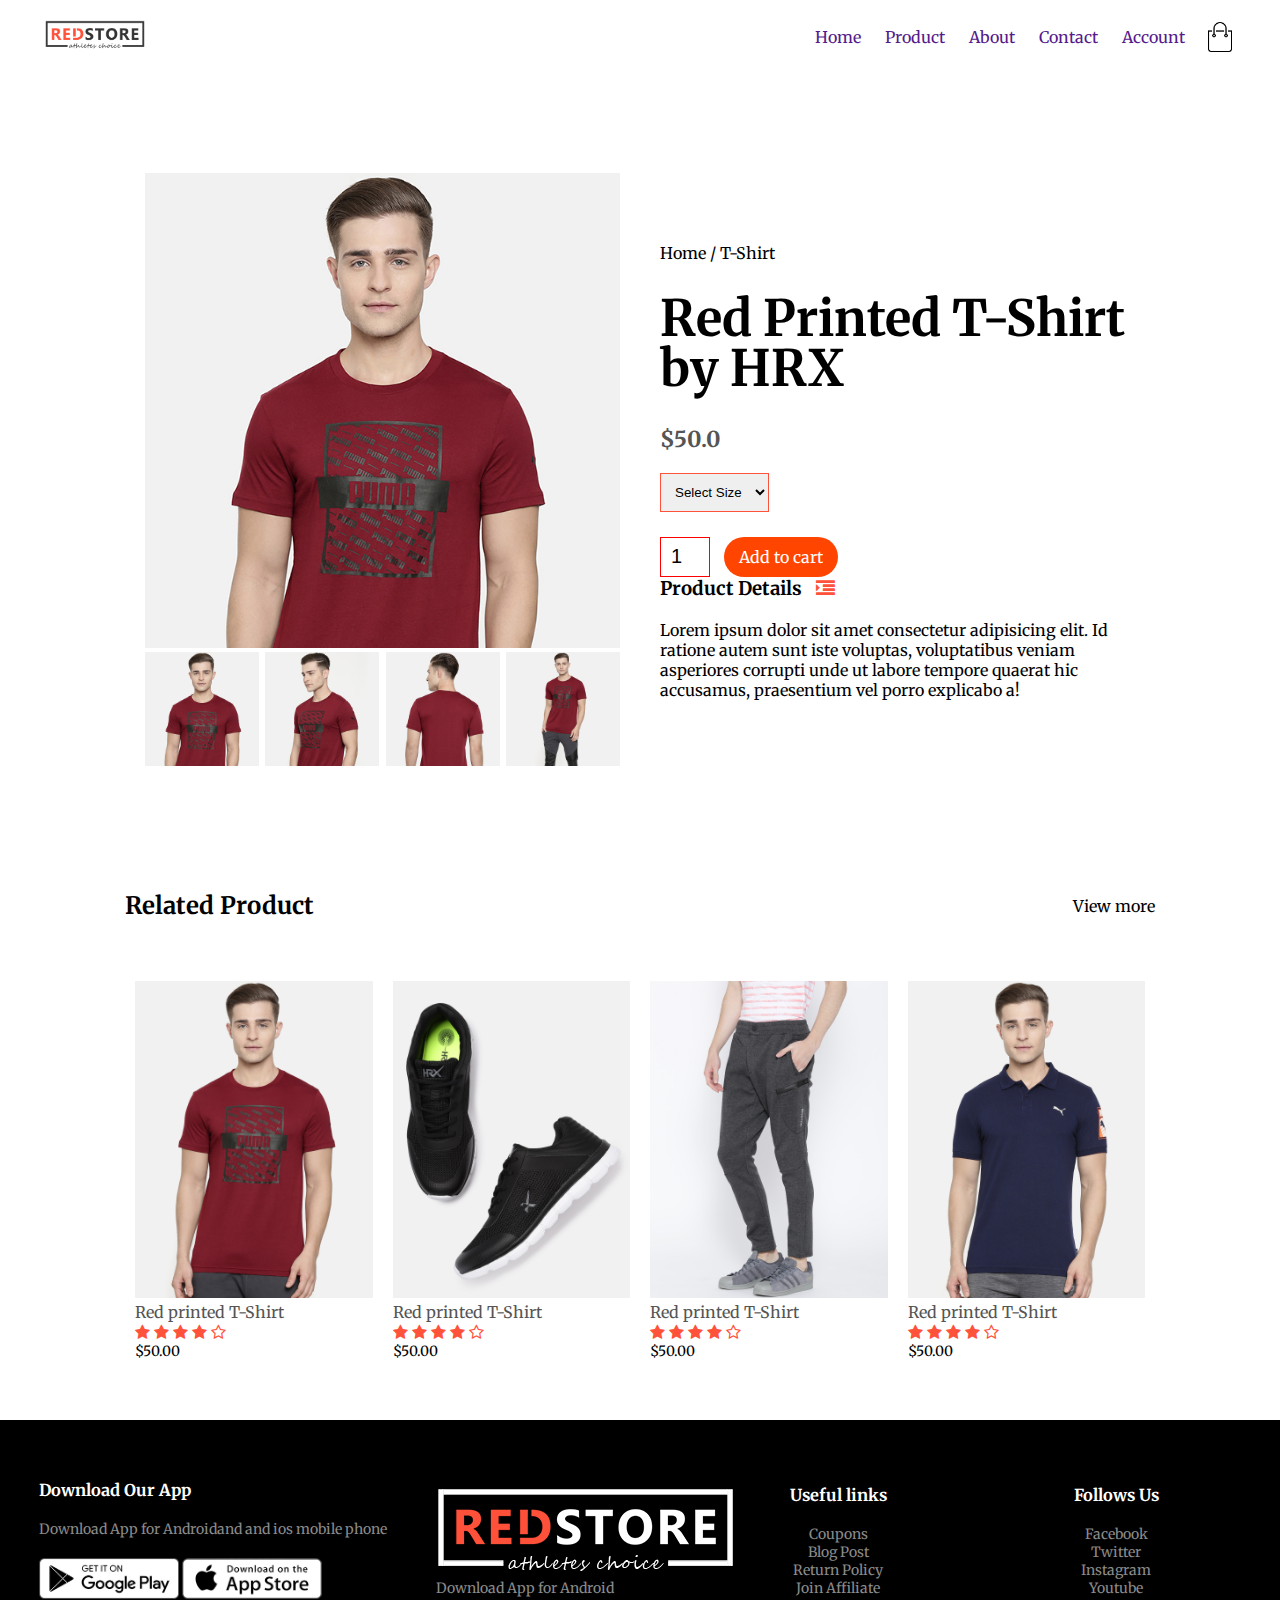
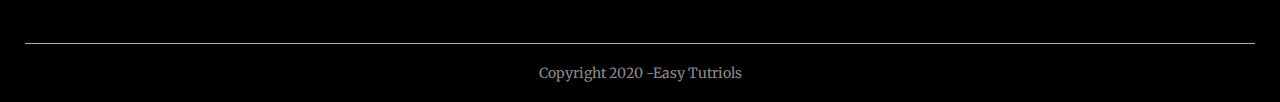
<file: project 3/productDetail.html>
<!DOCTYPE html>
<html lang="en">

<head>
    <meta charset="UTF-8">
    <meta name"viewport" content="width=device-width, initial-scale=1.0">
    <meta http-equiv="X-UA-Compatible" content="IE=edge">
    <meta name="viewport" content="width=device-width, initial-scale=1.0">
    <title>All Product - RedStore </title>
    <link rel="stylesheet" href="style.css">
    <link href="https://fonts.googleapis.com/css2?family=Merriweather:wght@300;400;700&display=swap" rel="stylesheet">
    <link rel="stylesheet" href="https://maxcdn.bootstrapcdn.com/font-awesome/4.6.3/css/font-awesome.min.css">
</head>

<body>


    <div class="container">
        <div class="navbar">
            <div class="logo">
                <img src="images/logo.png" widht="150px">
            </div>
            <nav>
                <ul id="MenuItem">
                    <li><a href="">Home</a></li>
                    <li><a href="">Product</a></li>
                    <li><a href="">About</a></li>
                    <li><a href="">Contact</a></li>
                    <li><a href="">Account</a></li>
                </ul>
            </nav>
            <img src="images/cart.png" width="30px" height="30px">
            <img src="images/menu.png" class="menu-icon" onclick="menutoggle()">
        </div>

    </div>
    <!-- ------single product details----- -->
    <div class="small-container single-product" >
        <div class="row">
            <div class="col-2">
                <img src="images/gallery-1.jpg" width=100% id="productImg">
                 
                <div class="small-img-row">
                    <div class="small-img-col">
                        <img src="images/gallery-1.jpg" width="100%" class="small-img">
                    </div>
                    <div class="small-img-col">
                        <img src="images/gallery-2.jpg" width="100%" class="small-img">
                    </div>
                    <div class="small-img-col">
                        <img src="images/gallery-3.jpg" width="100%" class="small-img">
                    </div>
                    <div class="small-img-col">
                        <img src="images/gallery-4.jpg" width="100%" class="small-img">
                    </div>
                </div>



            </div>
            <div class="col-2">
                <p>Home / T-Shirt</p>
                <h1>Red Printed T-Shirt by HRX</h1>
                <h4>$50.0</h4>
                <select>
                    <option>Select Size</option>
                    <option>XXL</option>
                    <option>XL</option>
                    <option>LArge</option>
                    <option>Medium</option>
                    <option>Small</option>
                </select>
                <input type="Number" value="1">
                <a href="" class="btn">Add to cart</a>


                <h3>Product Details <i class="fa fa-indent" aria-hidden="true"></i> </h3>
                <br>

                <p>Lorem ipsum dolor sit amet consectetur adipisicing elit. Id ratione autem sunt iste voluptas,
                    voluptatibus veniam asperiores corrupti unde ut labore tempore quaerat hic accusamus, praesentium
                    vel porro explicabo a!</p>

            </div>
        </div>
    </div>
<!-- --------title------ -->
<div class="small-container">
    <div class="row row-2">
        <h2>Related Product</h2>
        <p>View more</p>
    </div>

</div>


<!-- ---------product------- -->
    <div class="small-container">
        <div class="row">
            <div class="col-4">
                <img src="images/product-1.jpg">
                <h4>Red printed T-Shirt</h4>
                <div class="rating">
                    <i class="fa fa-star"></i>
                    <i class="fa fa-star" aria-hidden="true"></i>
                    <i class="fa fa-star" aria-hidden="true"></i>
                    <i class="fa fa-star" aria-hidden="true"></i>
                    <i class="fa fa-star-o" aria-hidden="true"></i>
                    <p>$50.00</p>
                </div>
            </div>
            <div class="col-4">
                <img src="images/product-2.jpg">
                <h4>Red printed T-Shirt</h4>
                <div class="rating">
                    <i class="fa fa-star" aria-hidden="true"></i>
                    <i class="fa fa-star" aria-hidden="true"></i>
                    <i class="fa fa-star" aria-hidden="true"></i>
                    <i class="fa fa-star" aria-hidden="true"></i>
                    <i class="fa fa-star-o" aria-hidden="true"></i>
                    <p>$50.00</p>
                </div>
            </div>
            <div class="col-4">
                <img src="images/product-3.jpg">
                <h4>Red printed T-Shirt</h4>
                <div class="rating">
                    <i class="fa fa-star" aria-hidden="true"></i>
                    <i class="fa fa-star" aria-hidden="true"></i>
                    <i class="fa fa-star" aria-hidden="true"></i>
                    <i class="fa fa-star" aria-hidden="true"></i>
                    <i class="fa fa-star-o" aria-hidden="true"></i>
                    <p>$50.00</p>
                </div>
            </div>
            <div class="col-4">
                <img src="images/product-4.jpg">
                <h4>Red printed T-Shirt</h4>
                <div class="rating">
                    <i class="fa fa-star" aria-hidden="true"></i>
                    <i class="fa fa-star" aria-hidden="true"></i>
                    <i class="fa fa-star" aria-hidden="true"></i>
                    <i class="fa fa-star" aria-hidden="true"></i>
                    <i class="fa fa-star-o" aria-hidden="true"></i>
                    <p>$50.00</p>
                </div>
            </div>
        </div>



    </div>

    <!-- --------- Footer------------>

    <div class="footer">
        <div class="container">
            <div class="row">
                <div class="footer-col-1">
                    <h3>Download Our App</h3>
                    <p>Download App for Androidand and ios mobile phone</p>
                    <div class="app-logo">
                        <img src="images/play-store.png" alt="">
                        <img src="images/app-store.png" alt="">
                    </div>
                </div>
                <div class="footer-col-2">
                    <img src="images/logo-white.png">
                    <p>Download App for Android </p>
                </div>
                <div class="footer-col-3">
                    <h3>Useful links</h3>
                    <ul>
                        <li>Coupons</li>
                        <li>Blog Post</li>
                        <li>Return Policy</li>
                        <li>Join Affiliate</li>
                    </ul>
                </div>
                <div class="footer-col-4">
                    <h3>Follows Us</h3>
                    <ul>
                        <li>Facebook</li>
                        <li>Twitter</li>
                        <li>Instagram</li>
                        <li>Youtube</li>
                    </ul>
                </div>
            </div>
            <hr>
            <p class="Copyright">Copyright 2020 -Easy Tutriols</p>
        </div>
    </div>
    <!-- ------------ java for toggle menu------ -->
    <script>
        let MenuItem = document.getElementById("MenuItem");

        MenuItem.style.maxHeight = "0px";

        function menutoggle() {
            if (MenuItem.style.maxHeight == "0px") {
                MenuItem.style.maxHeight = "200px";
            }
            else {
                MenuItem.style.maxHeight = "0px";
            }
        }

    </script>

    <!-- ------js for product galary---- -->

    <script>
       let ProductImg = document.getElementById("productImg");
       let SmallImg =document.getElementsByClassName("small-img");

       SmallImg[0].onclick = function(){
           ProductImg.src = SmallImg[0].src;
       }
       SmallImg[1].onclick = function(){
           ProductImg.src = SmallImg[1].src;
       }
       SmallImg[2].onclick = function(){
           ProductImg.src = SmallImg[2].src;
       }
       SmallImg[3].onclick = function(){
           ProductImg.src = SmallImg[3].src;
       }

    </script>

</body>

</html>
</file>
<file: project 3/style.css>
*{
    margin: 0;
    padding: 0;
    box-sizing: border-box;
    
}
body{
    font-family: 'Merriweather', serif;
}
.navbar{
    display: flex;
    align-items: center;
    padding: 20px;
}
nav{
    flex: 1;
    text-align: right;
}
nav ul{
    display: inline-block;
    list-style-type: none;
}
nav ul li{
    display: inline-block;
    margin-right: 20px;
}
a{
    text-decoration: none;
}
.container{
    max-width: 1300px;
    margin: auto;
    padding-left: 25px;
    padding-right: 25px;
}
.row{
    display: flex;
    align-items: center;
    flex-wrap: wrap;
    justify-content: space-around;
}
.col-2{
    flex-basis: 50%;
    min-width: 300px;
}
.col-2 img{
    max-width: 100%;
    padding: 50px 0;
}
.col-2 h1{
    font-size: 50px;
    line-height: 50px;
    margin: 31px 0;
}
.btn{
    display:inline-block;
    background-color: orangered;
    color: #fff;
    border-radius: 50px;
    margin-top: 25px ;
    padding:10px 15px;
    transition: background 0.5s;
}
.btn:hover{
    background: #563434;
    cursor: pointer;
}
.header{
    background: radial-gradient(#fff,#ffd6d6);
}
.header row{
    margin-top: 70px;
}
.logo img{
    width: 100px;
}
.categories{
margin: 70px 0;
}
.col-3{
    flex-basis: 30%;
    min-width: 250px;
    margin-bottom:30px;
}
.col-3 img{
    width:100%;
}
.small-container{
    max-width: 1080px;
    margin: auto;
    padding-left: 25px;
     padding-right: 25px;
}

.col-4{
    flex-basis: 25%;
    padding:10px;
    min-width: 200px;
    margin-bottom: 50px;
    transition: transform 0.5s;
}
.col-4 img{
    width:100%
}
.tittle{
    text-align: center;
    margin:0 auto 80px;
    position:relative;
    line-height: 60px;
    color:#555;
}
.tittle::after{
    content: '';
    background: #ff523b;
    width: 80px;
    height: 5px;
    border-radius: 5px;
    position:absolute;
    bottom:0;
    left:50%;
    transform: translateX(-50%);
}
h4{
    color: #555;
    font-weight: normal;
}
.col-4 p{
    font-size: 14px;
}
.rating .fa{
    color: #ff523b;
}
.col-4:hover{
    transform: translateY(-10px);
}
/* ---------offer------ */
.offer{
    background: radial-gradient(#fff,#ffd6d6);
    margin-top:80px;
    padding:30px 0;
}
.col-2 .offer-img{
    padding:50px;
}
small{
    color:#555;

}

/* -----------testimonial-------- */

.testimonial{
    padding-top: 100px;
}
.testimonial .col-3{
    text-align: center;
    padding: 40px 20px;
    box-shadow: 0 0 20px 0px rgba(0, 0, 0, 0.1); 
    cursor: pointer;
    transition: transform 0.5s;
}
.testimonial .col-3 img{
    width:50px;
    margin-top:20px;
    border-radius: 50%;
}
.testimonial  .col-3:hover{
    transform: translateY(-10px);
}
.fa.fa-quote-left{
    font-size: 34px;
    color:#ff523b;
}
.col-3 p{
    font-size:12px;
    margin:12px 0;
    color:#777;
}
.testimonial  .col-3 h3{
    font-weight: 600px;
    color:#777;
    font-size: 16px;
}

/* ----------brand--------- */

.brand{
    margin:100px auto;
}
.col-5{
    width:160px;
}
.col-5 img{
    width: 100%;
    cursor:pionter;
    filter:grayscale(100%);
}
.col-5 img:hover{
    filter:grayscale(0);
}
/* -------------footer-------- */

.footer{
    background-color: black;
    color:#8a8a8a;
    font-size:14px;
    padding:60px 0 20px;
}
.footer p{
    color:#8a8a8a;

}
.footer h3{
    color:#fff;
    margin-bottom: 20px;
}
.footer-col-1, .footer-col-2, .footer-col-3, .footer-col-4{
    min-width: 250px;
    margin-bottom: 20px;
}
.footer-col-1{
    flex-basis: 30%;
}
.footer-col-2{
    width: 180px;
    margin-bottom: 20px;
}
.footer-col-3, .footer-col-4{
    flex-basis: 12%;
    text-align: center;
}
ul{
    list-style-type: none;
}
.app-logo{
    margin-top: 20px;

}
.app-logo img{
    width:140px;
}

.footer hr{
    border:none;
    background-color: #b5b5b5;
    height:1px;
    margin:20px 0;
}
.Copyright{
    text-align: center;
}
.menu-icon{
    width:28px;
    margin-left: 20px;
    display: none;
}

/* ----------All product------- */
.row-2{
    justify-content: space-between;
    margin: 100px auto 50px;
}
select{
    border: 1px solid #ff523b;
    padding: 5px;
}
select:focus{
    outline: none;
}
.page-btn{
     margin:0 auto 80px;
}
.page-btn span{
    display: inline-block;
    border: 1px solid #ff523b;
    margin-left: 10px;
    width:40px;
    height: 40px;
    text-align:center;
    line-height: 40px;
    cursor:pointer;
}
.page-btn span:hover{
    background: #ff523b;
    color:white;
}
/* ------single product details---- */

.single-product{
    margin-top: 80px;
}
.single-product .col-2 img{
    padding: 0;
}
.single-product .col-2{
    padding: 20px;
}
.single-product h4{
    margin: 20px 0;
    font-size: 22px;
    font-weight: bold;
}
.single-product select{
    display:block;
    padding: 10px;
    margin-top: 20px;
}
.single-product input{
    width:50px;
    height: 40px;
    padding-left: 10px;
    font-size: 20px;
    margin-right: 10px;
    border: 1px solid red;
}
input:focus{
    outline: none;
}
.single-product .fa{
    color:#ff523b;
    margin-left: 10px;
}
.small-img-row{
    display: flex;
    justify-content: space-between;
}
.small-img-col{
    flex-basis: 24%;
    cursor: pointer;
}

/* -----cart item----- */

.cart-page{
    margin: 80px auto;
}
table{
    width:100%;
    border-collapse: collapse ;
}
.cart-info{
    display:flex;
    flex-wrap: wrap;
}
th{
    text-align: left;
    padding: 5px;
    color:#fff;
    background-color: #ff523b;
    font-weight:normal ;
}
td{
    padding:  10px 5px;
}
td input{
    width: 40px;
    height:30px;
    padding:5px;
}
td a{
color:#ff523b;
font-size:12px;
}
td img{
    width: 80px;
    height:80px;
    margin-right:10px;
}
.total-price{
    display: flex;
    justify-content: flex-end;
}
.total-price table{
    border-top: 3px solid #ff523b;
    width: 100%;
    max-width: 400px;
}
td:last-child{
    text-align: right;
}
th:last-child{
    text-align: right;
}
/* ------account-page----- */

.account-page{
    padding:50px 0;
    background: radial-gradient(#fff,#ffd6d6);
}
.form-container{
background: #fff;
width: 300px;
height: 400px;
position: relative;
text-align: center;
padding: 20px 0;
margin:auto;
box-shadow: 0 0 20px 0px rgba(0, 0, 0, 0.1);
overflow: hidden;
}
.form-container span{
    font-weight: bold;
    padding: 0 10px;
    color:#555;
    cursor:pointer;
    width:100px;
    display:inline-block;
}
.form-btn{
    display:inline-block;
}
.form-container form{
    max-width: 300px;
    padding: 0 20px;
    position:absolute;
    top:130px;
    transition: transform 1s;
}
form input{
    width: 100%;
    height:30px;
    margin:10px 0;
    padding:0 10px;
    border:1px solid #ccc;
}
form .btn{
    width:100%;
    border:none;
    cursor:pointer;
    margin:10px 0;
}
form .btn:focus{
    outline:none;
}
#LoginForm{
    left: -300px;
}
#RegForm{
    left:0;
}
form a{
    font-size: 12px;
}
#Indicator{
    width:100px;
    border:none;
    background: #ff523b;
    height:3px;
    margin-top:8px;
    transform: translateX(100px);
    transition: transform 1s;

}








/* ---------- Media uerry----- */
@media only screen and (max-width: 800px){
    nav ul{
        position:absolute;
        top:70px;
        left:0;
        background: #333;
        width:100%;
        overflow: hidden;
        transition: max-height 0.5s;
    }
    nav ul li{
        display:block;
        margin-right: 50px;
        margin-top: 10px;
        margin-bottom: 10px;
    }
    nav ul li a{
        color:#fff;
    }
    .menu-icon{
        display: block;
        cursor:pointer;
    }
}



@media only screen and (max-width: 600px){
    .row{
        text-align: center;
    }
    .col-2, .col-3, .col-4{
        flex-basis: 100%;
    }
    .single-product .row{
        text-align: left;
    }
    .single-product .col-2{
        padding: 20px 0;
    }
    .single-product h1{
        font-size:26px ;
        line-height: 32px;
    }
    .cart-info p{
        display: none;
    }

}
</file>
